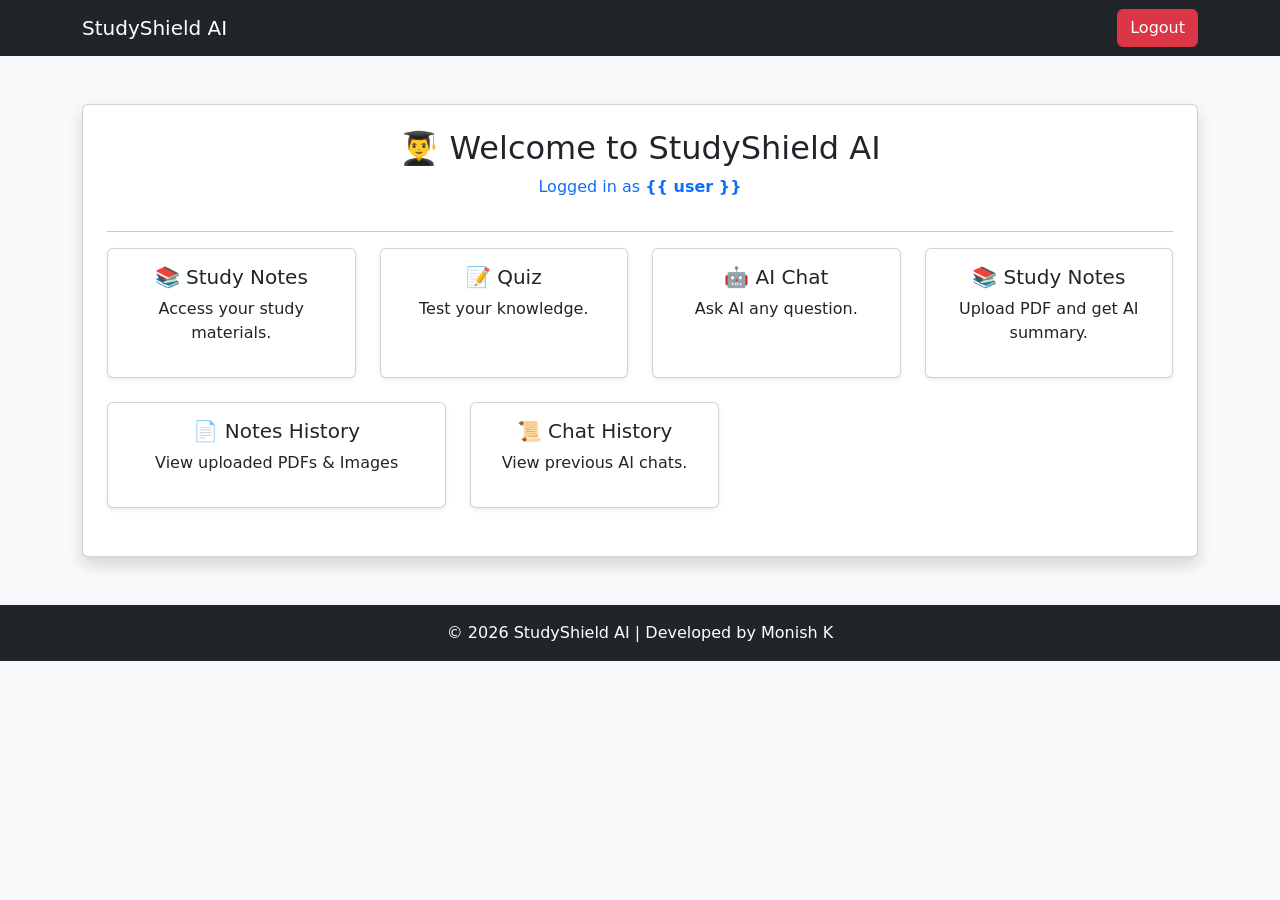
<file: templates/dashboard.html>
<!DOCTYPE html>
<html lang="en">
<head>
    <meta charset="UTF-8">
    <meta name="viewport" content="width=device-width, initial-scale=1.0">
    <title>StudyShield AI</title>

    <link href="https://cdn.jsdelivr.net/npm/bootstrap@5.3.7/dist/css/bootstrap.min.css" rel="stylesheet">
</head>

<body class="bg-light">

<!-- Navbar -->
<nav class="navbar navbar-dark bg-dark">
    <div class="container">
        <a class="navbar-brand" href="/dashboard">StudyShield AI</a>

        <a href="/logout" class="btn btn-danger">
            Logout
        </a>
    </div>
</nav>

<!-- Dashboard -->
<div class="container mt-5">

    <div class="card shadow p-4">

        <h2 class="text-center">
            👨‍🎓 Welcome to StudyShield AI
        </h2>

        <p class="text-center text-primary">
            Logged in as <strong>{{ user }}</strong>
        </p>

        <hr>

        <div class="row">

            <!-- Study Notes -->
            <div class="col-md-3 mb-4">
                <div class="card shadow-sm h-100">
                    <div class="card-body text-center">
                        <h5>📚 Study Notes</h5>
                        <p>Access your study materials.</p>
                    </div>
                </div>
            </div>

            <!-- Quiz -->
            <div class="col-md-3 mb-4">
                <div class="card shadow-sm h-100">
                    <div class="card-body text-center">
                        <h5>📝 Quiz</h5>
                        <p>Test your knowledge.</p>
                    </div>
                </div>
            </div>

            <!-- AI Chat -->
            <div class="col-md-3 mb-4">
                <a href="/chat" style="text-decoration:none;color:black;">
                    <div class="card shadow-sm h-100">
                        <div class="card-body text-center">
                            <h5>🤖 AI Chat</h5>
                            <p>Ask AI any question.</p>
                        </div>
                    </div>
                </a>
            </div>

<div class="col-md-3 mb-4">
    <a href="/notes" style="text-decoration:none;color:black;">
        <div class="card shadow-sm h-100">
            <div class="card-body text-center">
                <h5>📚 Study Notes</h5>
                <p>Upload PDF and get AI summary.</p>
            </div>
        </div>
    </a>
</div>
<div class="col-md-4">
    <a href="/notes_history" style="text-decoration:none;color:black;">
        <div class="card p-3 shadow-sm text-center">
            <h5>📄 Notes History</h5>
            <p>View uploaded PDFs & Images</p>
        </div>
    </a>
</div>










            <!-- Chat History -->
            <div class="col-md-3 mb-4">
                <a href="/history" style="text-decoration:none;color:black;">
                    <div class="card shadow-sm h-100">
                        <div class="card-body text-center">
                            <h5>📜 Chat History</h5>
                            <p>View previous AI chats.</p>
                        </div>
                    </div>
                </a>
            </div>

        </div>

    </div>

</div>
<footer class="bg-dark text-white text-center p-3 mt-5">
    © 2026 StudyShield AI | Developed by Monish K
</footer>
</body>
</html>
</file>
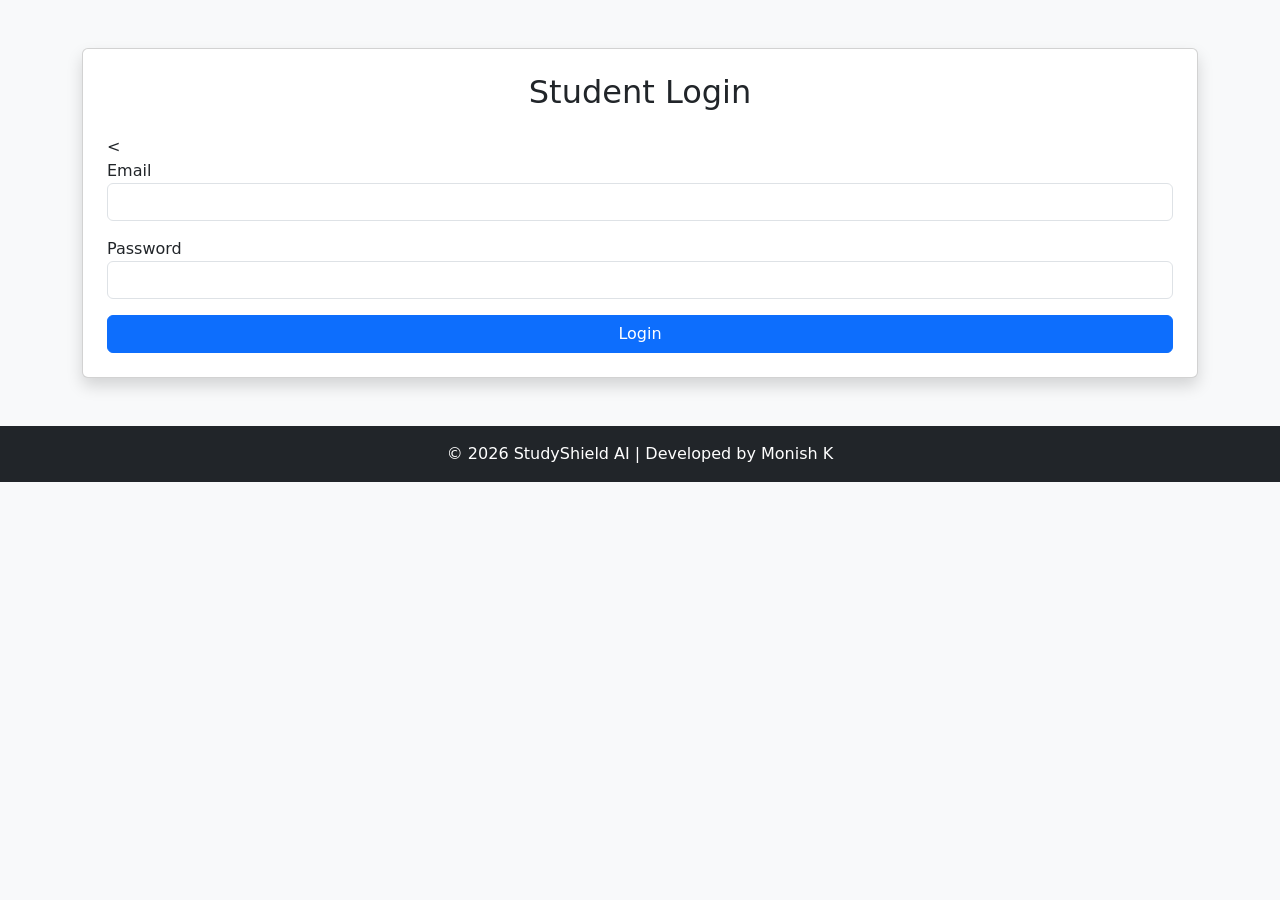
<file: templates/login.html>
<!DOCTYPE html>
<html lang="en">
<head>
    <meta charset="UTF-8">
    <meta name="viewport" content="width=device-width, initial-scale=1.0">
    <title>StudyShield AI</title>

    <link href="https://cdn.jsdelivr.net/npm/bootstrap@5.3.7/dist/css/bootstrap.min.css" rel="stylesheet">
</head>

<body class="bg-light">
    

<div class="container mt-5">

    <div class="card p-4 shadow">

        <h2 class="text-center mb-4">Student Login</h2>

        <<form action="/login" method="POST">

            <div class="mb-3">
                <label>Email</label>
                <input type="email" class="form-control" name="email" required>
            </div>

            <div class="mb-3">
                <label>Password</label>
              <input type="password" class="form-control" name="password" required>
            </div>

        <button type="submit" class="btn btn-primary w-100">
    Login
</button>

        </form>

    </div>

</div>
<footer class="bg-dark text-white text-center p-3 mt-5">
    © 2026 StudyShield AI | Developed by Monish K
</footer>
</body>
</html>
</file>
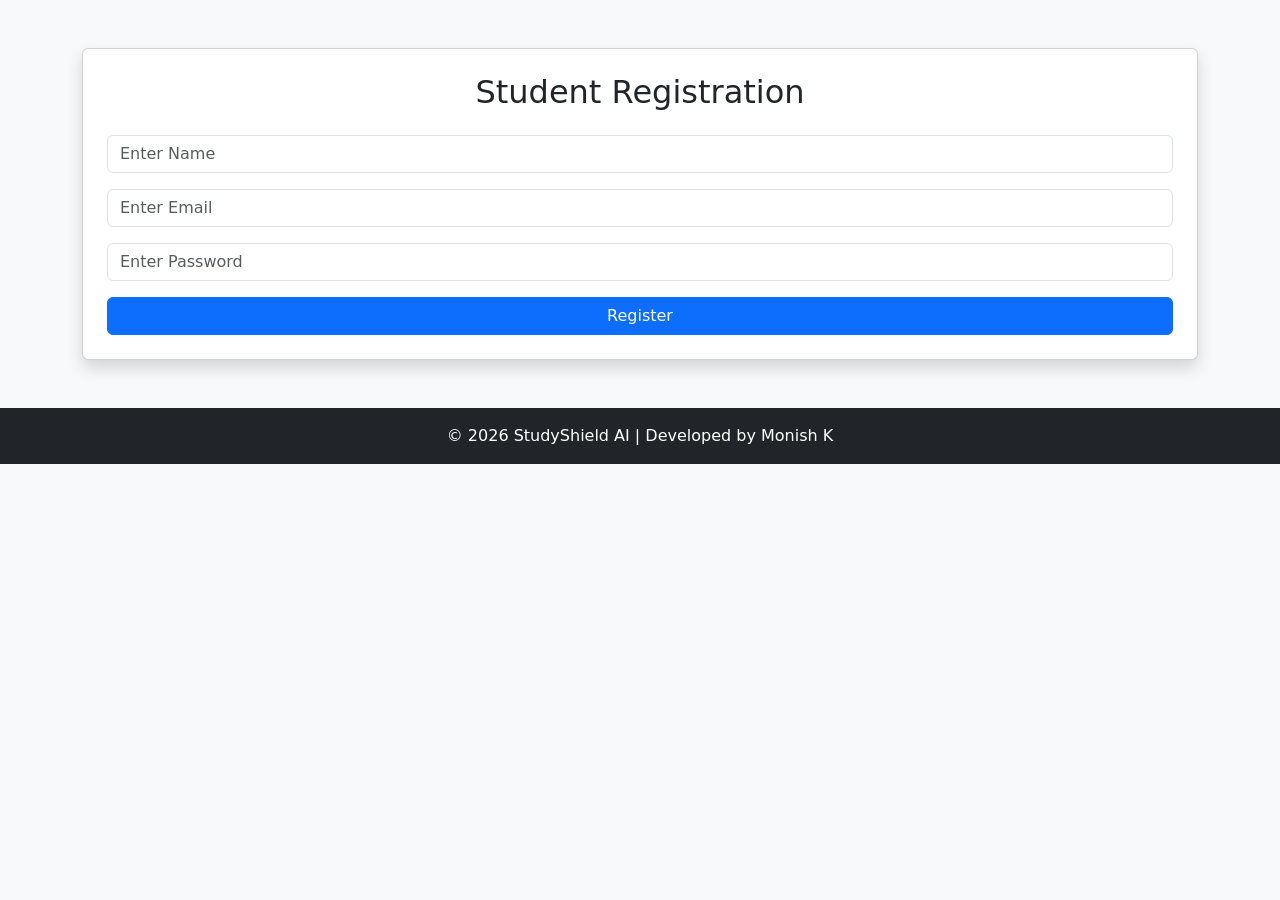
<file: templates/register.html>
<!DOCTYPE html>
<html lang="en">
<head>
    <meta charset="UTF-8">
    <meta name="viewport" content="width=device-width, initial-scale=1.0">
    <title>StudyShield AI</title>

    <link href="https://cdn.jsdelivr.net/npm/bootstrap@5.3.7/dist/css/bootstrap.min.css" rel="stylesheet">
</head>

<body class="bg-light">
    


<div class="container mt-5">
    <div class="card p-4 shadow">

        <h2 class="text-center mb-4">Student Registration</h2>

        <form action="/register" method="POST">

            <input type="text" class="form-control mb-3" name="name" placeholder="Enter Name" required>

            <input type="email" class="form-control mb-3" name="email" placeholder="Enter Email" required>

            <input type="password" class="form-control mb-3" name="password" placeholder="Enter Password" required>

            <button type="submit" class="btn btn-primary w-100">Register</button>

        </form>

    </div>
</div>
<footer class="bg-dark text-white text-center p-3 mt-5">
    © 2026 StudyShield AI | Developed by Monish K
</footer>
</body>
</html>
</file>
